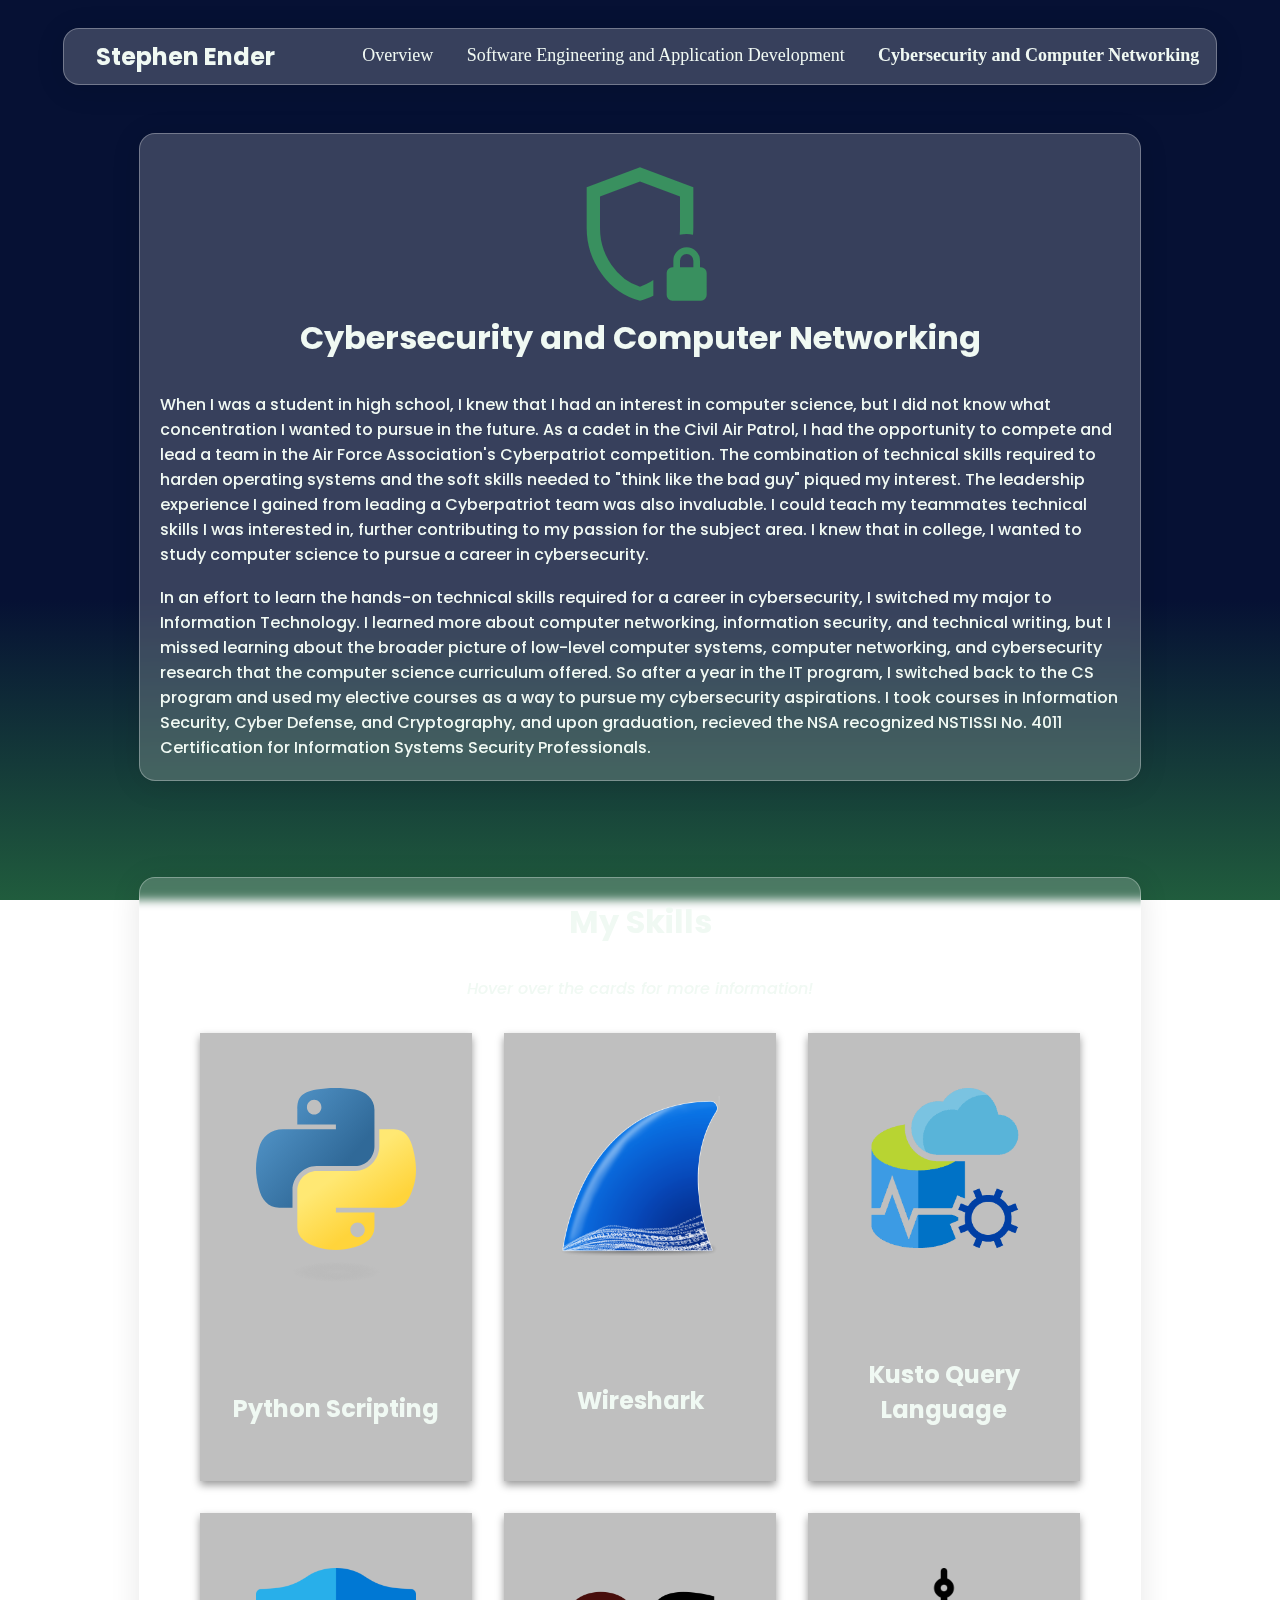
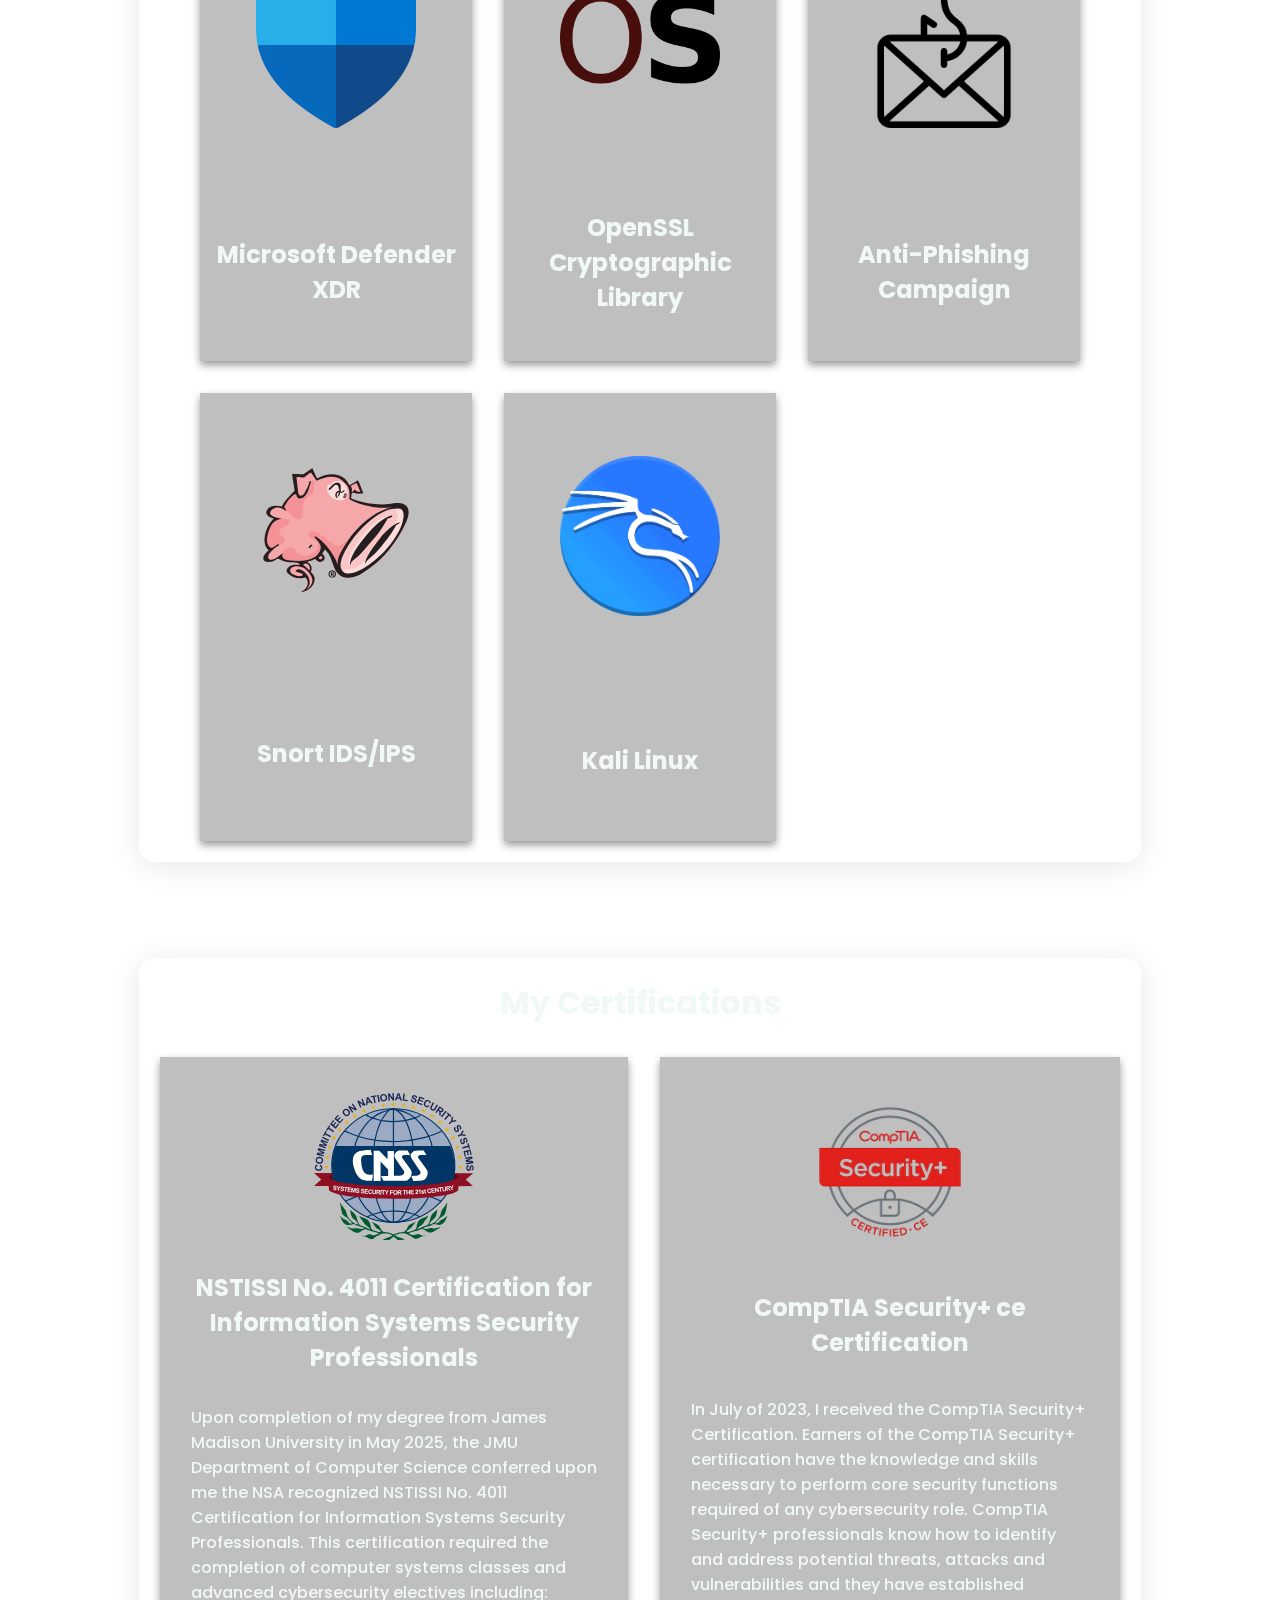
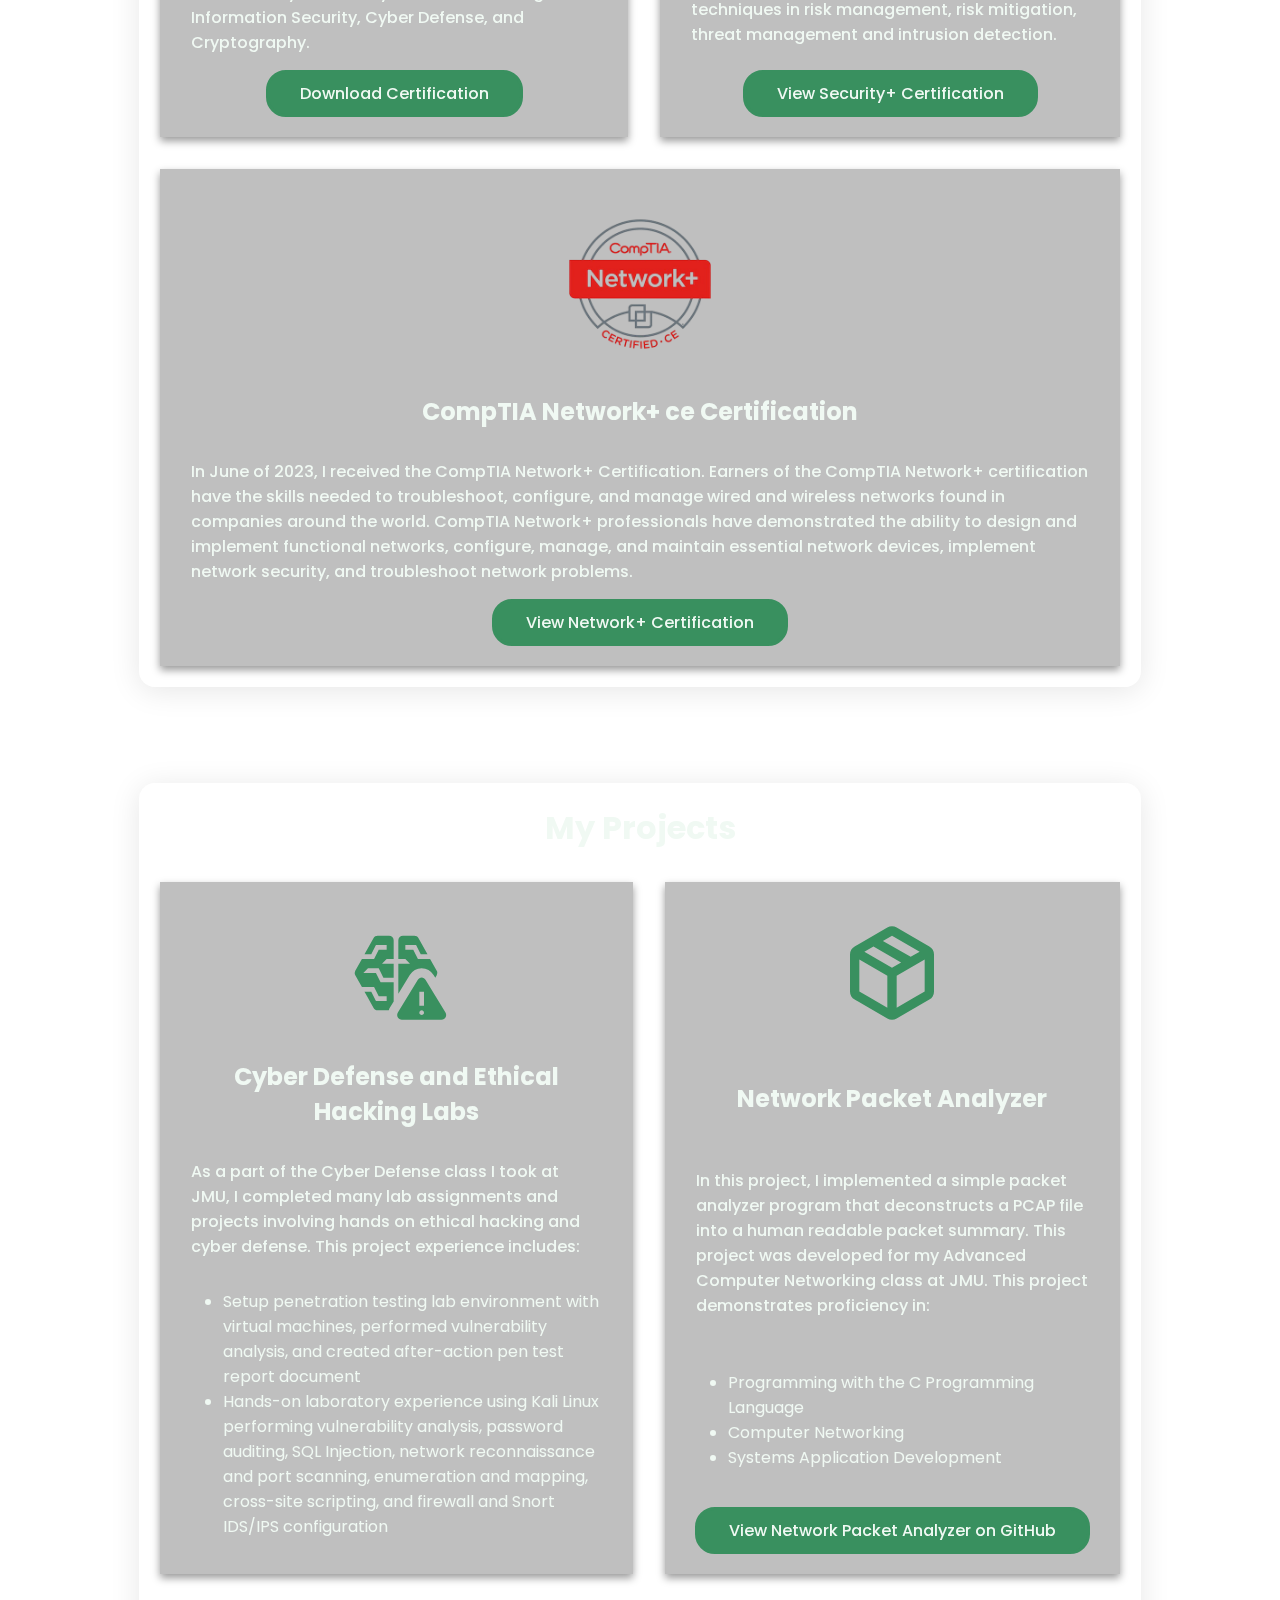
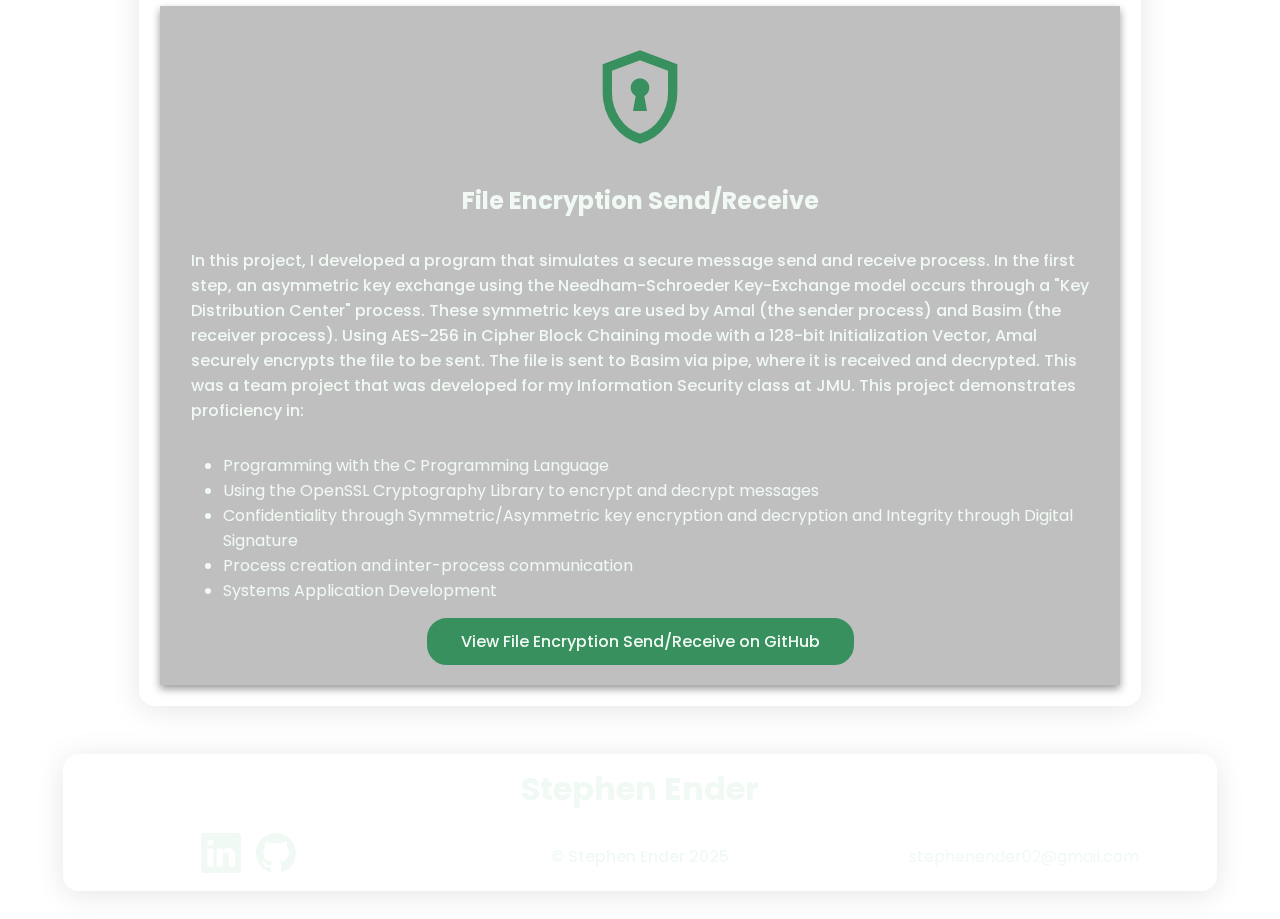
<file: src/cyber.html>
<!DOCTYPE html>
<html lang="en">
<head>
  <meta charset="UTF-8">
  <meta name="viewport" content="width=device-width, initial-scale=1.0">
  <link href="https://cdn.jsdelivr.net/npm/bootstrap@5.3.8/dist/css/bootstrap.min.css" rel="stylesheet" integrity="sha384-sRIl4kxILFvY47J16cr9ZwB07vP4J8+LH7qKQnuqkuIAvNWLzeN8tE5YBujZqJLB" crossorigin="anonymous">
  <link rel="stylesheet" href="styles/style.css">
  <link rel="shortcut icon" type="image/png" href="images/favicon-32x32.png"/>
  <title>Cybersecurity and Computer Networking | Stephen Ender</title>
</head>
<body>
  <script src="scripts/loadHeaderFooter.js"></script>
  <main>
    <article id="sweAbout">
      <img src="images/shield_locked_24dp_39905F_FILL0_wght400_GRAD0_opsz24.svg" alt="">
      <h1 class="articTitle">Cybersecurity and Computer Networking</h1>
      <p>When I was a student in high school, I knew that I had an interest in computer science, but I did not know what concentration I wanted to pursue in the future. As a cadet in the Civil Air Patrol, I had the opportunity to compete and lead a team in the Air Force Association's Cyberpatriot competition. The combination of technical skills required to harden operating systems and the soft skills needed to "think like the bad guy" piqued my interest. The leadership experience I gained from leading a Cyberpatriot team was also invaluable. I could teach my teammates technical skills I was interested in, further contributing to my passion for the subject area. I knew that in college, I wanted to study computer science to pursue a career in cybersecurity.</p>
      <br>
      <p>In an effort to learn the hands-on technical skills required for a career in cybersecurity, I switched my major to Information Technology. I learned more about computer networking, information security, and technical writing, but I missed learning about the broader picture of low-level computer systems, computer networking, and cybersecurity research that the computer science curriculum offered. So after a year in the IT program, I switched back to the CS program and used my elective courses as a way to pursue my cybersecurity aspirations. I took courses in Information Security, Cyber Defense, and Cryptography, and upon graduation, recieved the NSA recognized NSTISSI No. 4011 Certification for Information Systems Security Professionals.</p>
    </article>

    <article id="cyberSkills">
      <h1 class="articTitle">My Skills</h1>
      <p><em>Hover over the cards for more information!</em></p>
      <div id="cyberSkillGridArea">
        <div id="pythonCardCyber" class="skillCard">
          <div class="skillCardInner">
            <div class="skillCardFront">
              <img src="images/skillIcons/pythonLogo.svg" alt="">
              <h2>Python Scripting</h2>
            </div>
            <div class="skillCardBack">
              <h3>Python Scripting</h3>
              <p>I started using the Python programming language as a part of my Computational Analytics minor at JMU. With the NumPy, SciPy, and Pandas libraries, I learned how to write numerical analysis and operations reasearch programs with Python. Additionally, I have used Python extensively while learning algorithms and data structures.</p>
            </div>
          </div>
        </div>
        <div id="wiresharkCardCyber" class="skillCard">
          <div class="skillCardInner">
            <div class="skillCardFront">
              <img src="images/skillIcons/wiresharkLogo.png" alt="">
              <h2>Wireshark</h2>
            </div>
            <div class="skillCardBack">
              <h3>Wireshark</h3>
              <p>I have been using wireshark to sniff and analyze packets since I was in high school, participating in the Air Force Association's CyberPatriot competition. At JMU, I continued to learn how to use wireshark for network forensics and troubleshooting in my computer networking classes.</p>
            </div>
          </div>
        </div>
        <div id="kqlCardCyber" class="skillCard">
          <div class="skillCardInner">
            <div class="skillCardFront">
              <img src="images/skillIcons/kqlLogo.png" alt="">
              <h2>Kusto Query Language</h2>
            </div>
            <div class="skillCardBack">
              <h3>KQL</h3>
              <p>During my summer internships with St. Luke's University Health Network, I gained valuable experience writing complex KQL queries to assist in advanced threat hunting operations. </p>
            </div>
          </div>
        </div>
        <div id="mxdrCardCyber" class="skillCard">
          <div class="skillCardInner">
            <div class="skillCardFront">
              <img src="images/skillIcons/mXdrLogo.png" alt="">
              <h2>Microsoft Defender XDR</h2>
            </div>
            <div class="skillCardBack">
              <h3>Microsoft Defender XDR</h3>
              <p>During my summer internships with St. Luke's University Health Network, I used Microsoft Defender XDR and Azure Sentinel to recieve, triage, and respond to cybersecurity alerts.</p>
            </div>
          </div>
        </div>
        <div id="sslCardCyber" class="skillCard">
          <div class="skillCardInner">
            <div class="skillCardFront">
              <img src="images/skillIcons/openSslLogo.png" alt="">
              <h2>OpenSSL Cryptographic Library</h2>
            </div>
            <div class="skillCardBack">
              <h3>OpenSSL</h3>
              <p>In my information security class at JMU, I developed applications using the OpenSSL Cryptographic Library to provide file confidentiality via encryption and file integrity/non-repudiation via digital signature.</p>
            </div>
          </div>
        </div>
        <div id="phishCardCyber" class="skillCard">
          <div class="skillCardInner">
            <div class="skillCardFront">
              <img src="images/skillIcons/phishingIcon.png" alt="">
              <h2>Anti-Phishing Campaign</h2>
            </div>
            <div class="skillCardBack">
              <h3>Anti-Phishing Campaign</h3>
              <p>During my summer internships with St. Luke's University Health Network, I had the opportunity to "play the bad guy" and create realistic phishing simulation emails for employee cybersecurity awareness training. Using Microsoft Defender XDR, I executed these email campaigns and analyzed the results, compiling them into reports for management.</p>
            </div>
          </div>
        </div>
        <div id="snortCardCyber" class="skillCard">
          <div class="skillCardInner">
            <div class="skillCardFront">
              <img src="images/skillIcons/snortLogo.svg" alt="">
              <h2>Snort IDS/IPS</h2>
            </div>
            <div class="skillCardBack">
              <h3>Snort IDS/IPS</h3>
              <p>While taking a cyber defense class at JMU, I learned how to configure the Snort software as both an intrusion detection system and an intrusion prevention system. These experiences were part of the Virginia Cyber Range program.</p>
            </div>
          </div>
        </div>
        <div id="linuxCardCyber" class="skillCard">
          <div class="skillCardInner">
            <div class="skillCardFront">
              <img src="images/skillIcons/kaliLogo.png" alt="">
              <h2>Kali Linux</h2>
            </div>
            <div class="skillCardBack">
              <h3>Kali Linux</h3>
              <p>While taking a cyber defense class at JMU, I learned how to use the tools available in the Kali Linux distribution for penetration testing. I have experience using Kali Linux for port scanning, vulnerability analysis, password cracking, and network reconnaissance.</p>
            </div>
          </div>
        </div>
      </div>
    </article>

    <article id="cyberCerts">
      <h1 class="articTitle">My Certifications</h1>
      <div id="certsGrid">
        <div id="jmuCertCard" class="expCard certCard">
          <img src="images/CnssLogo.svg" alt="CNSS Logo">
          <h2>NSTISSI No. 4011 Certification for Information Systems Security Professionals</h2>
          <p>Upon completion of my degree from James Madison University in May 2025, the JMU Department of Computer Science conferred upon me the NSA recognized NSTISSI No. 4011 Certification for Information Systems Security Professionals. This certification required the completion of computer systems classes and advanced cybersecurity electives including: Information Security, Cyber Defense, and Cryptography.</p>
          <div class="downloadButtonDiv">
            <a href="files/EnderNSACert.pdf" class="downloadButton" download>Download Certification</a>
          </div>
        </div>
        <div id="secPlusCard" class="expCard certCard">
          <img src="images/comptia-security-ce-certification-removebg-preview.png" alt="CompTIA Security+ Logo">
          <h2>CompTIA Security+ ce Certification</h2>
          <p>In July of 2023, I received the CompTIA Security+ Certification. Earners of the CompTIA Security+ certification have the knowledge and skills necessary to perform core security functions required of any cybersecurity role. CompTIA Security+ professionals know how to identify and address potential threats, attacks and vulnerabilities and they have established techniques in risk management, risk mitigation, threat management and intrusion detection.</p>
          <div class="downloadButtonDiv">
            <a href="https://www.credly.com/badges/b950e9c2-00de-405e-9c3d-8aa53b9f4914/public_url" target="_blank" class="downloadButton">View Security+ Certification</a>
          </div>
        </div>
        <div id="networkPlusCard" class="expCard certCard">
          <img src="images/comptia-network-ce-certification.1-removebg-preview.png" alt="CompTIA Network+">
          <h2>CompTIA Network+ ce Certification</h2>
          <p>In June of 2023, I received the CompTIA Network+ Certification. Earners of the CompTIA Network+ certification have the skills needed to troubleshoot, configure, and manage wired and wireless networks found in companies around the world. CompTIA Network+ professionals have demonstrated the ability to design and implement functional networks, configure, manage, and maintain essential network devices, implement network security, and troubleshoot network problems.</p>
          <div class="downloadButtonDiv">
            <a href="https://www.credly.com/badges/49f180f5-c634-4505-aa08-c05e8556f7b4/public_url" target="_blank" class="downloadButton">View Network+ Certification</a>
          </div>
        </div>
      </div>
    </article>

    <article id="cyberProjects">
      <h1 class="articTitle">My Projects</h1>
      <div id="cyberProjectsGrid">
        <div id="ethicalHackingProject" class="expCard certCard">
          <img src="images/threat_intelligence_24dp_39905F_FILL0_wght400_GRAD0_opsz24.svg" alt="Threat intelligence icon">
          <h2>Cyber Defense and Ethical Hacking Labs</h2>
          <p>As a part of the Cyber Defense class I took at JMU, I completed many lab assignments and projects involving hands on ethical hacking and cyber defense. This project experience includes:</p>
          <ul>
            <li>Setup penetration testing lab environment with virtual machines, performed vulnerability analysis, and created after-action pen test report document</li>
            <li>Hands-on laboratory experience using Kali Linux performing vulnerability analysis, password auditing, SQL Injection, network reconnaissance and port scanning, enumeration and mapping, cross-site scripting, and firewall and Snort IDS/IPS configuration</li>
          </ul>
        </div>
        <div id="packetAnalyzerProject" class="expCard certCard">
          <img src="images/package_2_24dp_39905F_FILL0_wght400_GRAD0_opsz24.svg" alt="Package icon">
          <h2>Network Packet Analyzer</h2>
          <p>In this project, I implemented a simple packet analyzer program that deconstructs a PCAP file into a human readable packet summary. This project was developed for my Advanced Computer Networking class at JMU. This project demonstrates proficiency in:</p>
          <ul>
            <li>Programming with the C Programming Language</li>
            <li>Computer Networking</li>
            <li>Systems Application Development</li>
          </ul>
          <div class="downloadButtonDiv">
            <a href="https://github.com/stephenender02/Simple-Packet-Analyzer" target="_blank" class="downloadButton">View Network Packet Analyzer on GitHub</a>
          </div>
        </div>
        <div id="fileEncryptProject" class="expCard certCard">
          <img src="images/encrypted_24dp_39905F_FILL0_wght400_GRAD0_opsz24.svg" alt="Sheild with lock icon">
          <h2>File Encryption Send/Receive</h2>
          <p>In this project, I developed a program that simulates a secure message send and receive process. In the first step, an asymmetric key exchange using the Needham-Schroeder Key-Exchange model occurs through a "Key Distribution Center" process. These symmetric keys are used by Amal (the sender process) and Basim (the receiver process). Using AES-256 in Cipher Block Chaining mode with a 128-bit Initialization Vector, Amal securely encrypts the file to be sent. The file is sent to Basim via pipe, where it is received and decrypted. This was a team project that was developed for my Information Security class at JMU. This project demonstrates proficiency in:</p>
          <ul>
            <li>Programming with the C Programming Language</li>
            <li>Using the OpenSSL Cryptography Library to encrypt and decrypt messages</li>
            <li>Confidentiality through Symmetric/Asymmetric key encryption and decryption and Integrity through Digital Signature</li>
            <li>Process creation and inter-process communication</li>
            <li>Systems Application Development</li>
          </ul>
          <div class="downloadButtonDiv">
            <a href="https://github.com/stephenender02/FileEncryptionSendReceive" target="_blank" class="downloadButton">View File Encryption Send/Receive on GitHub</a>
          </div>
        </div>
      </div>
    </article>
  </main>
  
</body>
</html>
</file>
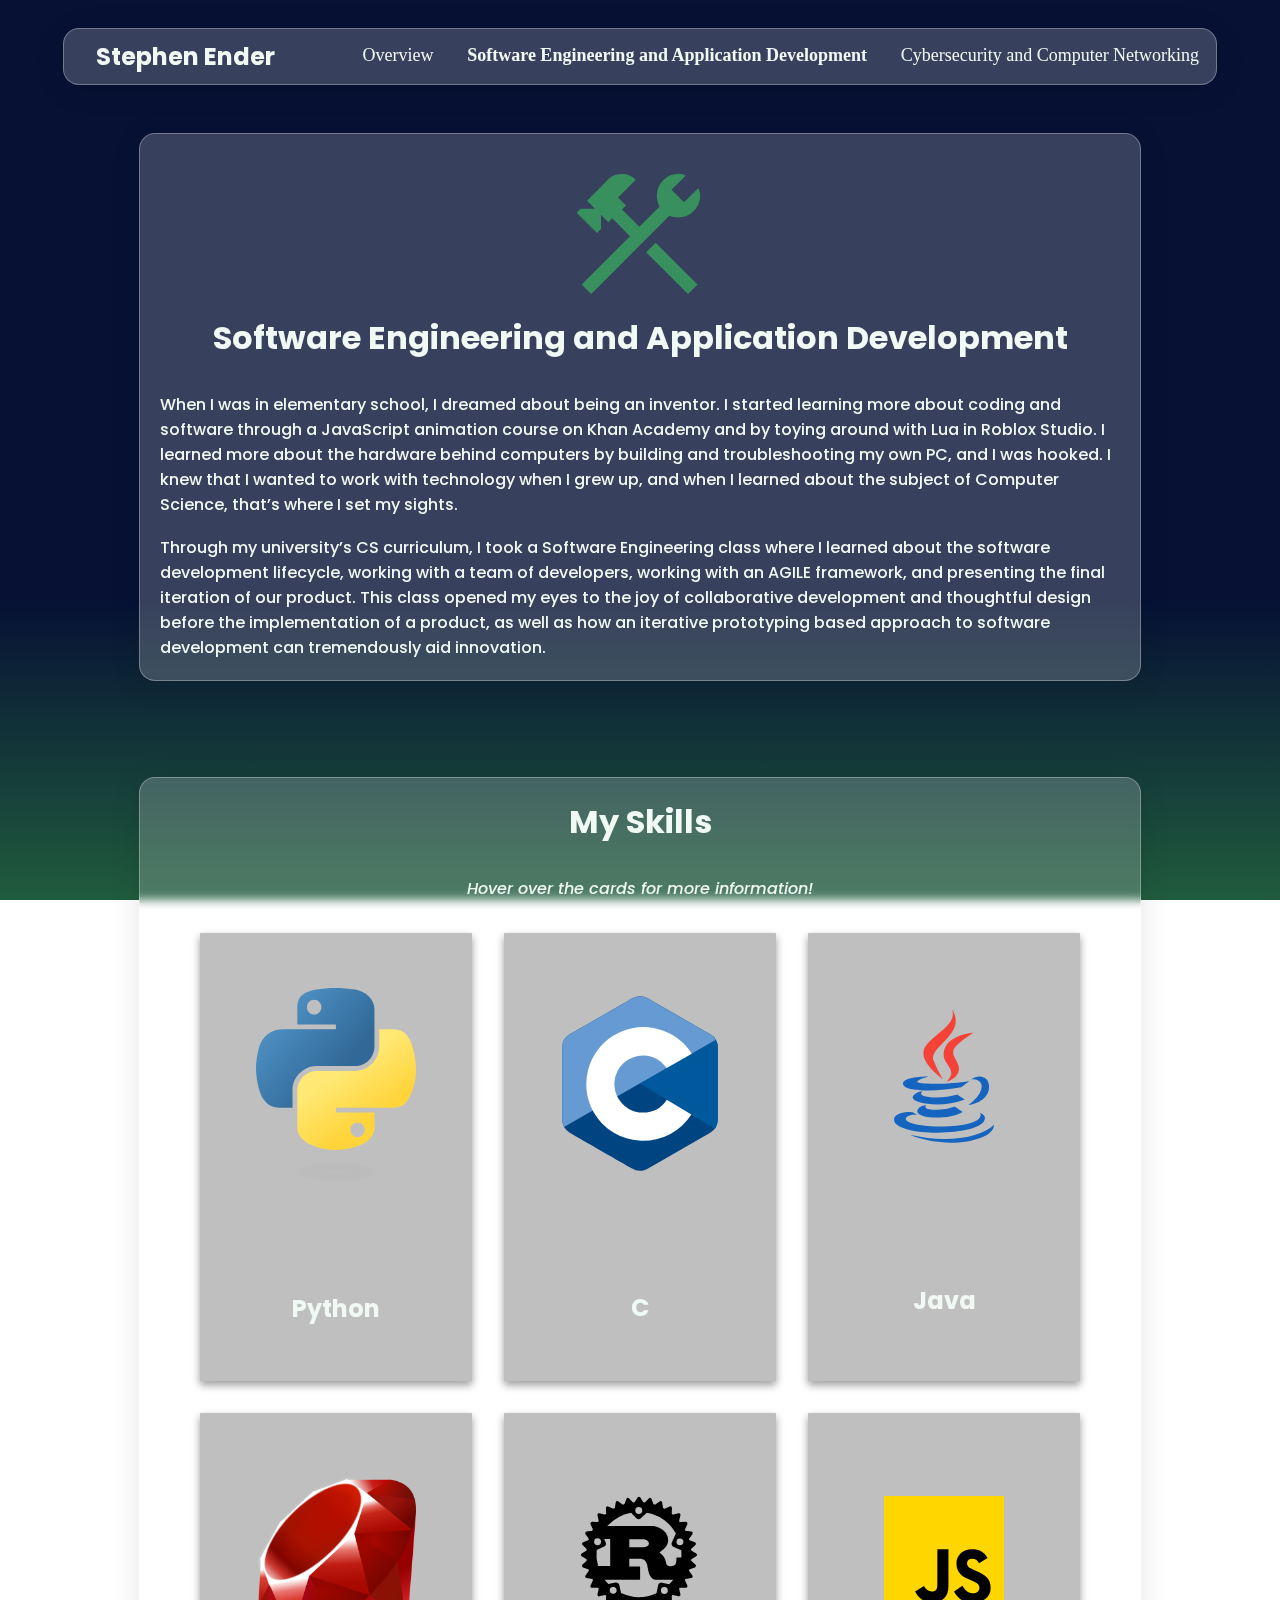
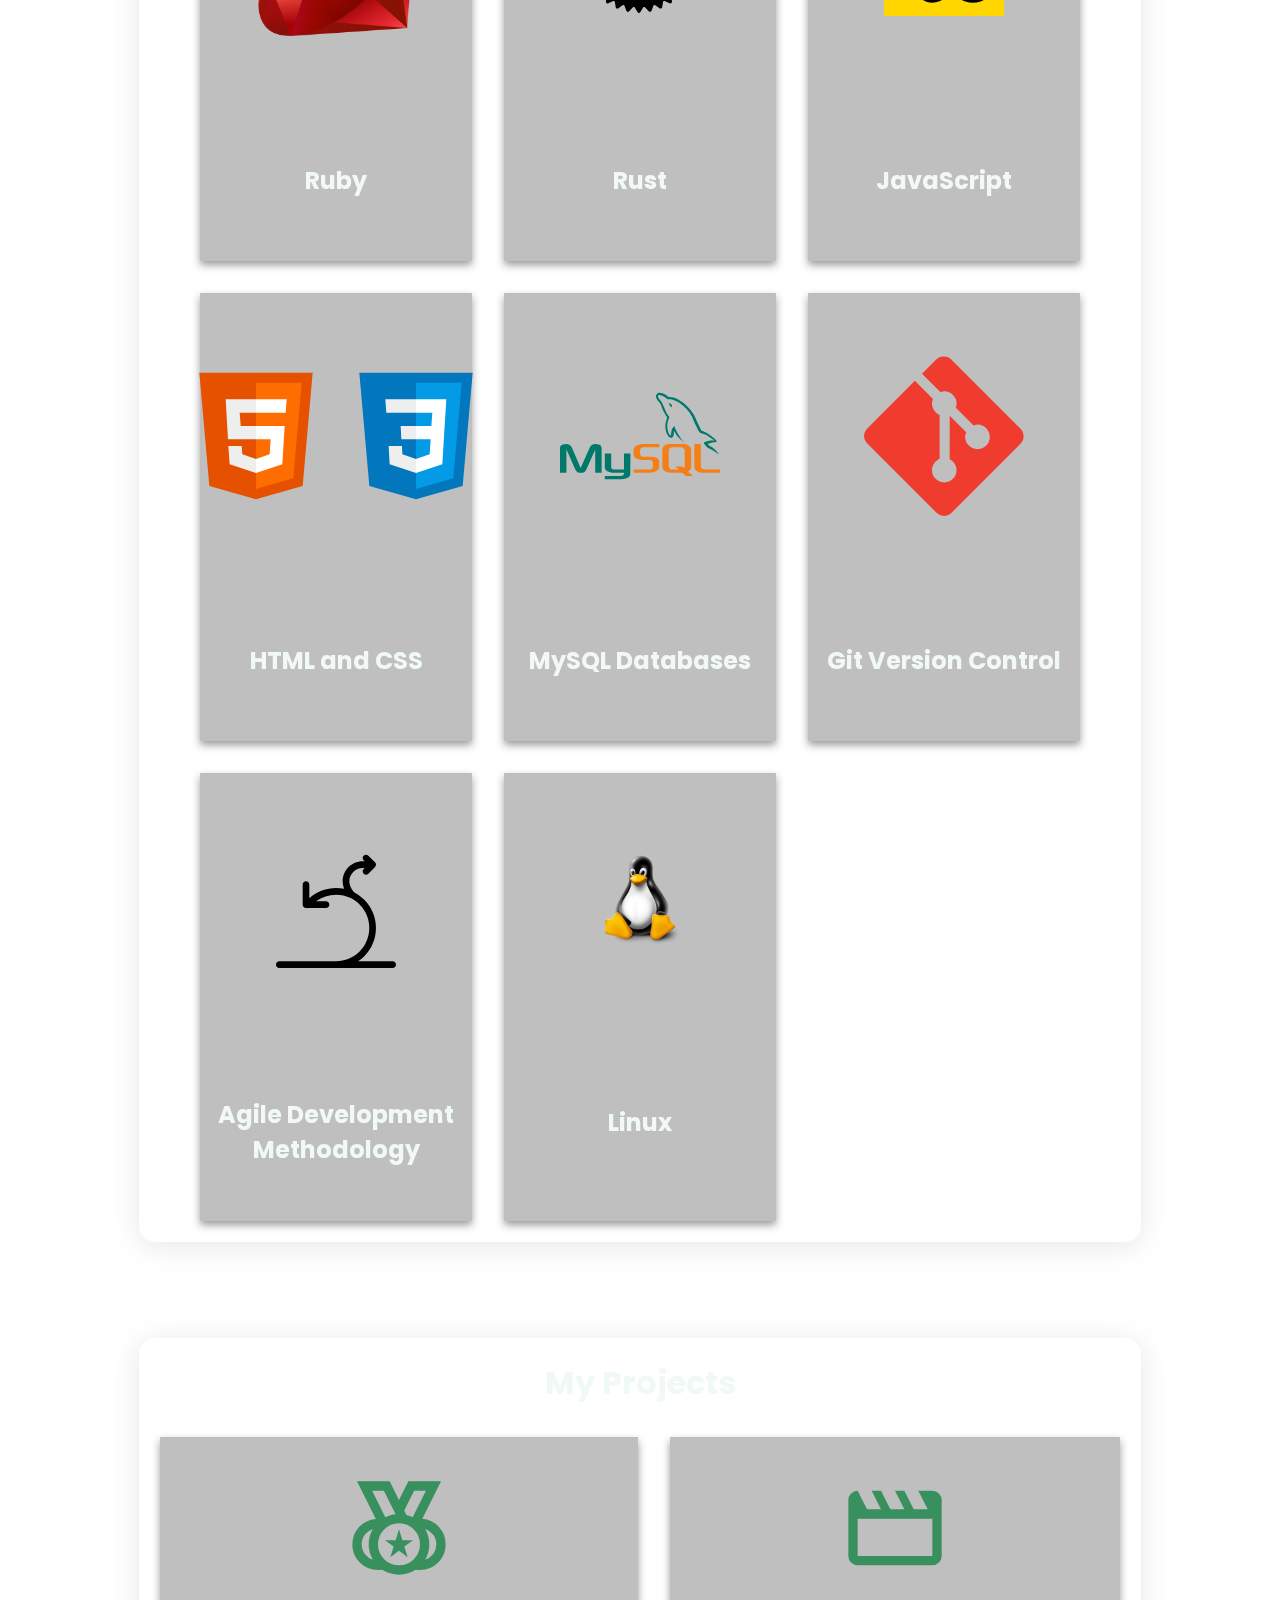
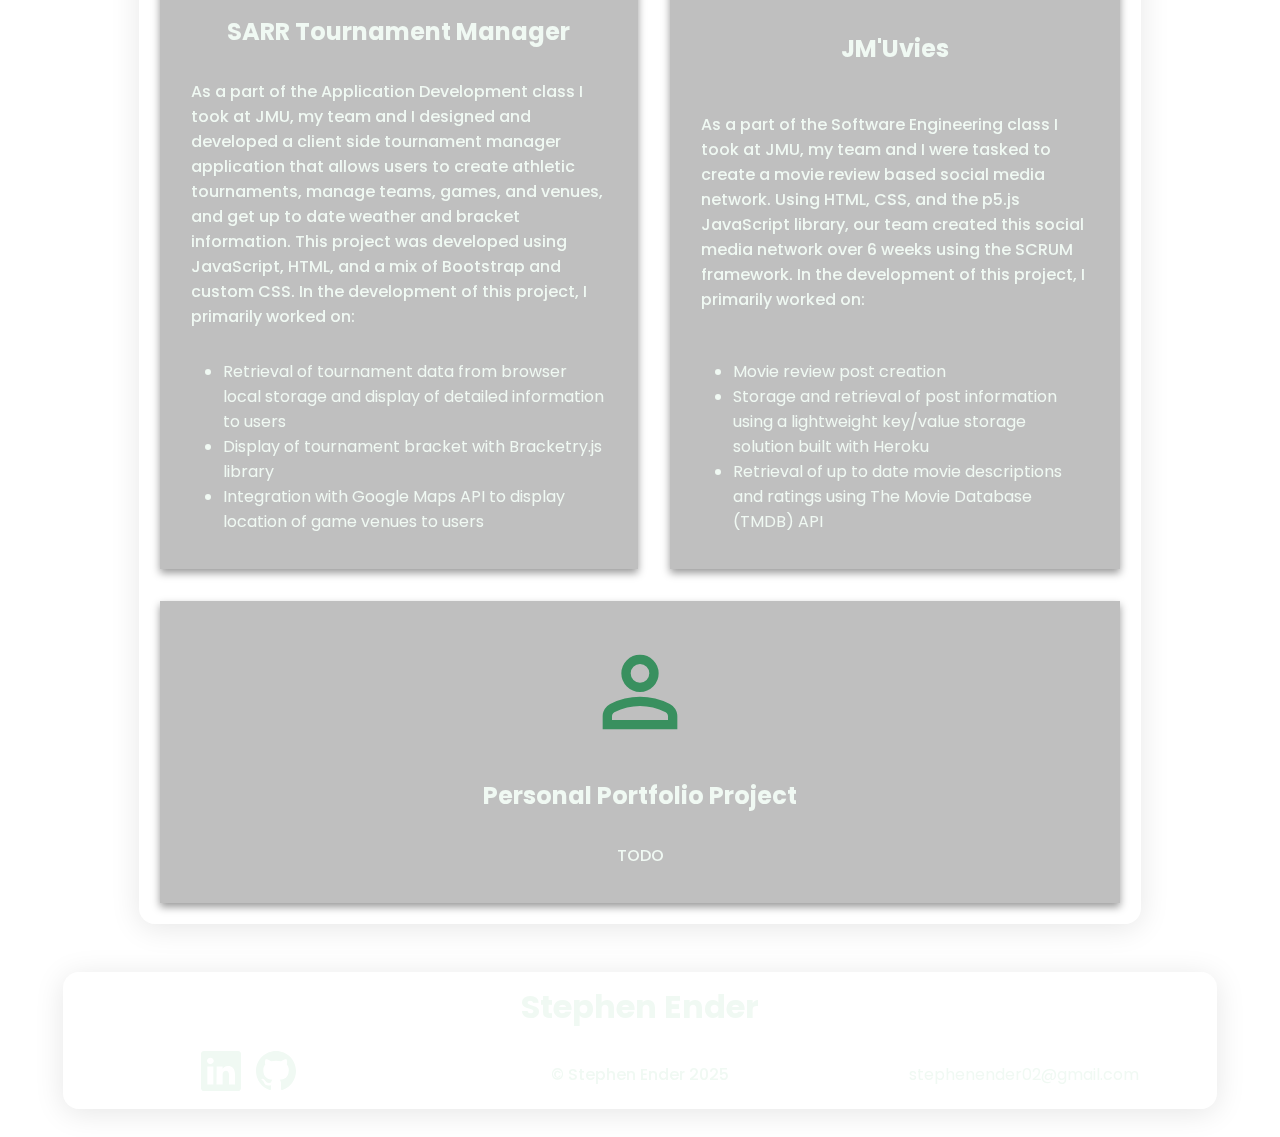
<file: src/software.html>
<!DOCTYPE html>
<html lang="en">
<head>
  <meta charset="UTF-8">
  <meta name="viewport" content="width=device-width, initial-scale=1.0">
  <link href="https://cdn.jsdelivr.net/npm/bootstrap@5.3.8/dist/css/bootstrap.min.css" rel="stylesheet" integrity="sha384-sRIl4kxILFvY47J16cr9ZwB07vP4J8+LH7qKQnuqkuIAvNWLzeN8tE5YBujZqJLB" crossorigin="anonymous">
  <link rel="stylesheet" href="styles/style.css">
  <link rel="shortcut icon" type="image/png" href="images/favicon-32x32.png"/>
  <title>Software Engineering and Application Development | Stephen Ender</title>
</head>
<body>
  <script src="scripts/loadHeaderFooter.js"></script>
  <main>
    <article id="sweAbout">
      <img src="images/construction_100dp_39905F_FILL0_wght400_GRAD0_opsz48.svg" alt="Icon of hammer and wrench">
      <h1 class="articTitle">Software Engineering and Application Development</h1>
      <p>When I was in elementary school, I dreamed about being an inventor. I started learning more about coding and software through a JavaScript animation course on Khan Academy and by toying around with Lua in Roblox Studio. I learned more about the hardware behind computers by building and troubleshooting my own PC, and I was hooked. I knew that I wanted to work with technology when I grew up, and when I learned about the subject of Computer Science, that’s where I set my sights.</p>
      <br>
      <p>Through my university’s CS curriculum, I took a Software Engineering class where I learned about the software development lifecycle, working with a team of developers, working with an AGILE framework, and presenting the final iteration of our product. This class opened my eyes to the joy of collaborative development and thoughtful design before the implementation of a product, as well as how an iterative prototyping based approach to software development can tremendously aid innovation.</p>
    </article>

    <article id="sweSkills">
      <h1 class="articTitle">My Skills</h1>
      <p><em>Hover over the cards for more information!</em></p>
      <div id="sweSkillGridArea">
        <div id="pythonCardSwe" class="skillCard">
          <div class="skillCardInner">
            <div class="skillCardFront">
              <img src="images/skillIcons/pythonLogo.svg" alt="Python logo">
              <h2>Python</h2>
            </div>
            <div class="skillCardBack">
              <h3>Python</h3>
              <p>I started using the Python programming language as a part of my Computational Analytics minor at JMU. With the NumPy, SciPy, and Pandas libraries, I learned how to write numerical analysis and operations reasearch programs with Python. Additionally, I have used Python extensively while learning algorithms and data structures.</p>
            </div>
          </div>
        </div>
        <div id="cCardSwe" class="skillCard">
          <div class="skillCardInner">
            <div class="skillCardFront">
              <img src="images/skillIcons/cLogo.svg" alt="C (programming language) logo">
              <h2>C</h2>
            </div>
            <div class="skillCardBack">
              <h3>C</h3>
              <p>I started working with the C programming language in my computer systems classes at JMU. Learning about fundamental systems concepts such as binary data manipulation, memory management, the Von Neumann architecture, inter-process communication, networking, and more through the lense of the C programming language helped me to grow immensely as a Computer Scientist.</p>
            </div>
          </div>
        </div>
        <div id="javaCardSwe" class="skillCard">
          <div class="skillCardInner">
            <div class="skillCardFront">
              <img src="images/skillIcons/javaLogo.svg" alt="Java logo">
              <h2>Java</h2>
            </div>
            <div class="skillCardBack">
              <h3>Java</h3>
              <p>Java was the first Object Oriented programming language I ever learned, and it was the language that set the foundation for my Computer Science journey. Using Java in my introductory programming and data structures and algorithms classes, many of my first programming projects were written in Java.</p>
            </div>
          </div>
        </div>
        <div id="rubyCardSwe" class="skillCard">
          <div class="skillCardInner">
            <div class="skillCardFront">
              <img src="images/skillIcons/rubyLogo.png" alt="Ruby logo">
              <h2>Ruby</h2>
            </div>
            <div class="skillCardBack">
              <h3>Ruby</h3>
              <p>I learned Ruby as a part of a programming languages class at JMU, and it was the language from which I learned about how compilers work. By creating my own "spreadsheet" programming language using Ruby, I learned how to build a lexer to tokenize character strings and a parser to build the Abstract Syntax Tree that gives those tokens meaning in a programming language.</p>
            </div>
          </div>
        </div>
        <div id="rustCardSwe" class="skillCard">
          <div class="skillCardInner">
            <div class="skillCardFront">
              <img src="images/skillIcons/rustLogo.svg" alt="Rust logo">
              <h2>Rust</h2>
            </div>
            <div class="skillCardBack">
              <h3>Rust</h3>
              <p>Rust is the newest programming language I've picked up. I was interested in learning more about how embedded systems work, and so I started learning how to use Rust to program an Arduino. Eventually, I would like to write programs in Rust for Raspberry Pi.</p>
            </div>
          </div>
        </div>
        <div id="jsCardSwe" class="skillCard">
          <div class="skillCardInner">
            <div class="skillCardFront">
              <img src="images/skillIcons/jsLogo.svg" alt="JavaScript logo">
              <h2>JavaScript</h2>
            </div>
            <div class="skillCardBack">
              <h3>JavaScript</h3>
              <p>Although JavaScript was technically the first programming language I ever toyed around with, I didn't really start working with JS until I took a software engineering class at JMU. With JavaScript, I learned how to manipulate the DOM and write asynchronous API calls to create dynamic and interesting applications.</p>
            </div>
          </div>
        </div>
        <div id="htmlCssCardSwe" class="skillCard">
          <div class="skillCardInner">
            <div class="skillCardFront">
              <div id="cssHtmlLogos">
                <img src="images/skillIcons/htmlLogo.svg" alt="HTML logo">
                <img src="images/skillIcons/cssLogo.svg" alt="CSS logo">
              </div>
              <h2>HTML and CSS</h2>
            </div>
            <div class="skillCardBack">
              <h3>HTML and CSS</h3>
              <p>Designing and implementing visually interesting and intuitive user interfaces is something I really enjoy doing. I formally learned HTML and CSS in an application development class at JMU, but I started using them well before to create static websites.</p>
            </div>
          </div>
        </div>
        <div id="sqlCardSwe" class="skillCard">
          <div class="skillCardInner">
            <div class="skillCardFront">
              <img src="images/skillIcons/mySqlLogo.svg" alt="MySQL logo">
              <h2>MySQL Databases</h2>
            </div>
            <div class="skillCardBack">
              <h3>MySQL Databases</h3>
              <p>I started learning about database management, design, and query languages in a database administration class at JMU. Using MySQL and MySQL Workbench, I helped my team to design and manage a database to store application data for a non-profit emergency food agency called Angels Answer.</p>
            </div>
          </div>
        </div>
        <div id="gitCardSwe" class="skillCard">
          <div class="skillCardInner">
            <div class="skillCardFront">
              <img src="images/skillIcons/gitLogo.svg" alt="Git logo">
              <h2>Git Version Control</h2>
            </div>
            <div class="skillCardBack">
              <h3>Git Version Control</h3>
              <p>For every personal project that I work on, I use Git for my version control. Tracking changes and managing branches is essential for collaborative programming, and I learned how to effectively use Git in my software engineering class at JMU.</p>
            </div>
          </div>
        </div>
        <div id="agileCardSwe" class="skillCard">
          <div class="skillCardInner">
            <div class="skillCardFront">
              <img src="images/skillIcons/agileIcon.svg" alt="Agile Development icon">
              <h2>Agile Development Methodology</h2>
            </div>
            <div class="skillCardBack">
              <h3>Agile Development Methodology</h3>
              <p>I learned how to collaborate and structure software project development in my software engineering class at JMU. The benefits of using an iterative approach for development are many, and I am personally a supporter of this methodology.</p>
            </div>
          </div>
        </div>
        <div id="linuxCardSwe" class="skillCard">
          <div class="skillCardInner">
            <div class="skillCardFront">
              <img src="images/skillIcons/linuxLogo.png" alt="Linux penguin">
              <h2>Linux</h2>
            </div>
            <div class="skillCardBack">
              <h3>Linux</h3>
              <p>I used various Liux distributions throughought my time at JMU and learned to get comfortable with the terminal. With the C programming language, I've learned how to write systems applications for Linux operating systems.</p>
            </div>
          </div>
        </div>
      </div>
    </article>

    <article id="sweProjects">
      <h1 class="articTitle">My Projects</h1>
      <div id="sweProjectsGrid">
        <div id="sarrProject" class="expCard certCard">
          <img src="images/social_leaderboard_24dp_39905F_FILL0_wght400_GRAD0_opsz24.svg" alt="Sports medals icon">
          <h2>SARR Tournament Manager</h2>
          <p>As a part of the Application Development class I took at JMU, my team and I designed and developed a client side tournament manager application that allows users to create athletic tournaments, manage teams, games, and venues, and get up to date weather and bracket information. This project was developed using JavaScript, HTML, and a mix of Bootstrap and custom CSS. In the development of this project, I primarily worked on:</p>
          <ul>
            <li>Retrieval of tournament data from browser local storage and display of detailed information to users</li>
            <li>Display of tournament bracket with Bracketry.js library</li>
            <li>Integration with Google Maps API to display location of game venues to users</li>
          </ul>
        </div>
        <div id="jmuviesProject" class="expCard certCard">
          <img src="images/movie_24dp_39905F_FILL0_wght400_GRAD0_opsz24.svg" alt="Movie icon">
          <h2>JM'Uvies</h2>
          <p>As a part of the Software Engineering class I took at JMU, my team and I were tasked to create a movie review based social media network. Using HTML, CSS, and the p5.js JavaScript library, our team created this social media network over 6 weeks using the SCRUM framework. In the development of this project, I primarily worked on:</p>
          <ul>
            <li>Movie review post creation</li>
            <li>Storage and retrieval of post information using a lightweight key/value storage solution built with Heroku</li>
            <li>Retrieval of up to date movie descriptions and ratings using The Movie Database (TMDB) API</li>
          </ul>
        </div>
        <div id="personalPortfolioProject" class="expCard certCard">
          <img src="images/person_24dp_39905F_FILL0_wght400_GRAD0_opsz24.svg" alt="Person icon">
          <h2>Personal Portfolio Project</h2>
          <!-- TODO -->
          <p>TODO</p>
        </div>
      </div>
    </article>

  </main>
</body>
</html>
</file>
<file: src/styles/style.css>
@import url('https://fonts.googleapis.com/css2?family=Poppins:wght@100;200;300;700;800;900&display=swap');
* {
  /* Colors */
  --text-black: #0c2218;
  --text-light: #f0f9f3;
  --primary: #39905f;
  --primary-light: #8bcaa3;
  --primary-lightest: #dbf0e0;
  --primary-dark: #205c3d;
  --primary-darker: #173d2a;

  /* Font & Typography */
  --body-font: 'Poppins', sans-serif;
  --page-title-font-size: 3rem;
  --h1-font-size: 2rem;
  --h2-font-size: 1.5rem;
  --h3-font-size: 1.25rem;
  --normal-font-size: 1rem;
  --small-font-size: .85rem;
  --smaller-font-size: .75rem;

  /* Font Weight */
  --font-light: 200;
  --font-nav: 300;
  --font-medium: 500;
  --font-semi-bold: 600;
  --font-bold: 700;
}

h1, h2, h3, p {
  color: var(--text-light);
  font-family: var(--body-font);
  margin: 0;
}

ul {
  margin: 0;
  padding: 0;
  list-style: none;
}

h1 {
  font-weight: var(--font-bold);
}

p {
  font-weight: var(--font-medium);
  color: var(--text-light);
  font-size: var(--normal-font-size);
}

a {
  font-size: var(--normal-font-size);
}

br {
  margin: 1em 0px;
}

body {
  min-height: 100vh;
  background-image: linear-gradient(#061134, #061134, #061134, var(--primary-dark));
  background-repeat: no-repeat;
  background-attachment: fixed;
  display: flex;
  flex-direction: column;
  align-items: center;
}

/* Header and Navigation */
header {
  display: flex;
  align-items: center;
  width: 90vw;
  margin-top: 20px;
  padding: 10px 0px;

  /* Frosted glass */
  background: rgba(255, 255, 255, 0.2);
  border-radius: 16px;
  box-shadow: 0 4px 30px rgba(0, 0, 0, 0.1);
  backdrop-filter: blur(5px);
  -webkit-backdrop-filter: blur(5px);
  border: 1px solid rgba(255, 255, 255, 0.3);
}

.logo {
  flex-basis: 20%;
  padding: 0px 2em;
  color: var(--text-light);
}

.logo p {
  font-size: var(--h2-font-size);
  font-weight: var(--font-bold);
}

nav {
  flex-basis: 80%;
}

.navList {
  display: flex;
  justify-content: space-around;
  list-style-type: none;
}

.navItem a{
  text-decoration: none;
  color:var(--text-light);
  font-size: 1.125rem;
  font-weight: var(--font-nav);

  /* "Animated" Underline */
  display: inline-block;
  padding-bottom:2px;
  background-image: linear-gradient(var(--primary) 0 0);
  background-position: 0 100%; /*OR bottom left*/
  background-size: 0% 2px;
  background-repeat: no-repeat;
  transition:
    background-size 0.3s,
    background-position 0s 0.3s;
}

.navItem a:hover {
  background-position: 100% 100%; /*OR bottom right*/
  background-size: 100% 2px;
}

#mobileNavButton {
  background: none;
  border: none;
  padding: 0px;
  color: var(--text-light);
  display: none;
}

#mobileNavButton svg {
  width: 35px;
}

.mobileNavList {
  display: none;
}

@media screen and (max-width: 1210px) {
  nav {
    display: flex;
    justify-content: flex-end;
  }

  .navList {
    display: none;
  }

  #mobileNavButton {
    display: block;
    margin-right: 2em;
  }

  #mobileNavDiv {
    width: 90vw;
    text-align: right;
  }

  .mobileNavList {
    margin: 1em 2em;
  }

  .mobileNavItem {
    margin: 5px 0px;
  }

  .mobileNavItem a {
    color: var(--text-light);
    text-decoration: none;
    font-weight: var(--font-nav);


    /* "Animated" Underline */
    display: inline-block;
    padding-bottom:2px;
    background-image: linear-gradient(var(--primary) 0 0);
    background-position: 0 100%; /*OR bottom left*/
    background-size: 0% 2px;
    background-repeat: no-repeat;
    transition:
      background-size 0.3s,
      background-position 0s 0.3s;
  }

  .mobileNavItem a:hover {
    background-position: 100% 100%; /*OR bottom right*/
    background-size: 100% 2px;
  }
}

/* Footer */
footer {
  display: grid;
  row-gap: 20px;
  grid-template: 
    "fName fName fName"
    "fSocials fCopy fEmail";
  grid-template-columns: repeat(3, 1fr);
  bottom: 0;
  width: 90vw;
  margin-bottom: 20px;
  padding: 10px 0px;

  /* Frosted glass */
  background: rgba(255, 255, 255, 0.2);
  border-radius: 16px;
  box-shadow: 0 4px 30px rgba(0, 0, 0, 0.1);
  backdrop-filter: blur(5px);
  -webkit-backdrop-filter: blur(5px);
  border: 1px solid rgba(255, 255, 255, 0.3);
}

@media screen and (max-width: 600px) {
  footer {
    grid-template: 
      "fName fName"
      "fSocials fSocials"
      "fCopy fEmail";
    grid-template-columns: auto;
  }
}

@media screen and (max-width: 450px) {
  footer {
    grid-template: 
      "fName"
      "fSocials"
      "fEmail"
      "fCopy";
    grid-template-columns: auto;
  }
}

#fNameBox {grid-area: fName;}

#fSocialsBox {grid-area: fSocials;}

#fCopyBox {grid-area: fCopy;}

#fEmailBox {grid-area: fEmail;}

.footerBox {
  display: flex;
  justify-content: center;
  align-items: center;
}

.nameBox {
  grid-column: 1 / span 3;
}

.nameBox p {
  font-size: var(--h1-font-size);
  font-weight: var(--font-bold);
}

.footerBox a {
  color: var(--text-light);
  font-family: var(--body-font);
  text-decoration: none;
}

.footerBox a:hover {
  text-decoration: underline;
}

.socialsBox a {
  margin-right: 15px;
  transition: 0.3s;
}

.socialsBox a:hover {
  color: var(--primary-light);
}

svg {
  width: 40px;
}

/* Main Section Styling */
main {
  display: flex;
  flex-direction: column;
  align-items: center;
}

article {
  width: 75vw;
  margin: 3em 2em;
  padding: 20px;
  /* Frosted glass */
  background: rgba(255, 255, 255, 0.2);
  border-radius: 16px;
  box-shadow: 0 4px 30px rgba(0, 0, 0, 0.1);
  backdrop-filter: blur(5px);
  -webkit-backdrop-filter: blur(5px);
  border: 1px solid rgba(255, 255, 255, 0.3);
}

/* Profile */
#profile {
  display: grid;
  grid-template:
    "profPic name name"
    "profPic social resume";
  row-gap: 30px;
}

#profileImage {
  grid-area: profPic;
  display: flex;
  align-items: center;
  justify-content: center;
}

#profileImagePic {
  width: 200px;
  height: 200px;
  border-radius: 50%;
  overflow: hidden;
}

#profileImage img {
  width: 100%; 
  height: 100%; 
  object-fit: cover; 
}

#profileInfoBox {
  grid-area: name;
  display: flex;
  flex-direction: column;
  align-items: center;
}

#profileName {
  font-size: var(--page-title-font-size);
  font-weight: var(--font-bold);
  text-align: center;
}

#profileJob {
  font-size: var(--h2-font-size);
  font-weight: var(--font-light);
  text-align: center;
}

#profSocial {
  grid-area: social;
  display: flex;
  justify-content: center;
  align-items: center;
}

#profSocial a {
  margin: 0px 15px;
  color: var(--text-light);
  transition: 0.3s;
}

#profSocial a:hover {
  color: var(--primary);
}

#profResume {
  grid-area: resume;
  display: flex;
  justify-content: center;
  align-items: center;
}

.downloadButtonDiv {
  text-align: center;
  padding: 0.5em 1em;
  border: solid;
  border-color: var(--primary);
  border-radius: 20px;
  background-color: var(--primary);
  text-decoration: none;
  color: var(--text-light);
  font-family: var(--body-font);
  font-weight: var(--font-medium);
  font-size: var(--normal-font-size);
  transition: 0.3s;
}

.downloadButton {
  text-decoration: none;
  color: var(--text-light);
}

.downloadButtonDiv:hover {
  border-color: var(--primary-dark);
  background-color: var(--primary-dark);
}

@media screen and (max-width: 1000px) {
  #profile {
    grid-template:
      "profPic profPic"
      "name name"
      "social resume";
    row-gap: 15px;
  }
  #profileInfoBox {
    margin-bottom: 30px;
  }
}

@media screen and (max-width: 412px) {
  #profile {
    grid-template:
      "profPic"
      "name"
      "social"
      "resume";
    row-gap: 15px;
  }
}

#aboutMe {
  display: flex;
  flex-direction: column;
  align-items: center;
}

.articTitle {
  margin-bottom: 30px;
  text-align: center;
}

/* Education */
#education {
  display: flex;
  flex-direction: column;
  align-items: center;
}

#education h2:first-of-type {
  margin-bottom: 15px;
}

#education h2 {
  text-align: center;
}

#educationGrid {
  display: grid;
  grid-template: 
    "eduPic eduDetails eduDetails"
    "communityInvolvement communityInvolvement communityInvolvement";
  row-gap: 15px;
  grid-template-columns: 1fr 2fr;
}

@media screen and (max-width: 944px) {
  #educationGrid {
    grid-template: 
      "eduPic"
      "eduDetails"
      "communityInvolvement";
    row-gap: 15px;
    grid-template-columns: auto;
  }
  #eduPicArea {
    display: flex;
    justify-content: center;
  }
}

#eduPicArea {
  grid-area: eduPic;
}

#eduPicArea img {
  width: 25em;
}

@media screen and (max-width: 570px) {
  #eduPicArea img {
    width: 12em;
  }
}

#eduDetailsArea {
  grid-area: eduDetails;
  margin-left: 15px;
  display: flex;
  align-items: center;
}

#communityInvolvementArea {
  grid-area: communityInvolvement;
  margin-top: 25px;
  display: flex;
  flex-direction: column;
  align-items: center;
  text-align: center;
}

#communityInvolvementCards {
  margin-top: 15px;
  display: grid;
  grid-template: 
    "pma mrd pep";
  column-gap: 2em;
}

#pmaCard { grid-area: pma; }

#mrdCard { grid-area: mrd; }

#pepCard { grid-area: pep; }

@media screen and (max-width: 1250px) {
  #communityInvolvementCards {
    grid-template: 
      "pma mrd"
      "pep pep";
    row-gap: 2em;
  }
}

@media screen and (max-width: 950px) {
  #communityInvolvementCards {
    grid-template: 
      "pma"
      "mrd"
      "pep";
  }
}

.cardContainer {
  display: flex;
  flex-direction: column;
  align-items: center;
  padding: 2px 16px;
}

.cardContainer > p:first-of-type {
  font-size: var(--h2-font-size);
  font-weight: var(--font-bold);
  margin-bottom: 10px;
  text-align: center;
}

/* Experience */
#experience {
  display: flex;
  flex-direction: column;
  align-items: center;
}

#experienceGrid {
  display: grid;
  grid-template: 
    "fast"
    "sluhn";
  column-gap: 2em;
  row-gap: 2em;
}

.expCard {
  display: flex;
  flex-direction: column;
  align-items: center;
  justify-content: space-between;
  background-color: rgba(0, 0, 0, 0.25);
  box-shadow: 0 4px 8px 0 rgba(0, 0, 0, 0.4);
  transition: 0.3s;
  padding: 20px 16px;
}

@media screen and (max-width: 450px) {
    .expCard {
    width: 17em;
  }
}

.expCardTitle {
  text-align: center;
  margin-bottom: 15px;
}

.expCardTitle > p:first-of-type {
  font-size: var(--h1-font-size);
  font-weight: var(--font-bold);
}

.expCard img {
  width: 10em;
}

.expCardDet {
  margin-bottom: 15px;
}

#fastCard {
  grid-area: fast;
}

#fastCard li {
  margin-left: 2em;
  color: var(--text-light);
  font-family: var(--body-font);
  font-size: var(--normal-font-size);
  list-style: disc;
}

#sluhnCard {
  grid-area: sluhn;
}

#sweAbout {
  display: flex;
  flex-direction: column;
  align-items: center;
}

#sweAbout img{
  width: 10em;
}

#sweAbout h1 {
  text-align: center;
}

#sweSkills {
  text-align: center;
}

#sweSkills > p {
  margin-bottom: 2em;
}

#sweSkillGridArea {
  display: grid;
  grid-template: 
    "python c java"
    "rubyLang rust js"
    "html sql git"
    "agile linux null";
  gap: 2em;
  text-align: center;
  align-items: flex-end;
  justify-content: center;
}

@media screen and (max-width: 1250px) {
  #sweSkillGridArea {
    grid-template: 
      "python c"
      "java rubyLang"
      "rust js"
      "html sql"
      "git agile"
      "linux null";
    row-gap: 2em;
  }
}

@media screen and (max-width: 950px) {
  #sweSkillGridArea {
    grid-template: 
      "python"
      "c"
      "java"
      "rubyLang"
      "rust"
      "js"
      "html"
      "sql"
      "git"
      "agile"
      "linux";
  }
}

.skillCard {
  height: 28em;
  width: 17em;
  background-color: transparent;
  perspective: 1000px;
}

.skillCardInner {
  position: relative;
  width: 100%;
  height: 100%;
  text-align: center;
  box-shadow: 0 4px 8px 0 rgba(0, 0, 0, 0.4);
  transition: transform 0.8s;
  transform-style: preserve-3d;
}

.skillCard:hover .skillCardInner {
  transform: rotateY(180deg);
}

.skillCardFront, .skillCardBack {
  position: absolute;
  width: 100%;
  height: 100%;
  -webkit-backface-visibility: hidden; /* Safari */
  backface-visibility: hidden;
}

.skillCardFront {
  background-color: rgba(0, 0, 0, 0.25);
  display: flex;
  flex-direction: column;
  align-items: center;
  justify-content: space-around;
}

.skillCardBack {
  display: flex;
  flex-direction: column;
  align-items: center;
  justify-content: space-around;
  padding: 1em;
  background-color: var(--primary-darker);
  transform: rotateY(180deg);
}

.skillCardBack h3 {
  margin-bottom: 0.5em;
}

.skillCardFront img {
  width: 10em;
}

#cssHtmlLogos {
  display: flex;
  justify-content: space-around;
}

#pythonCardSwe { grid-area: python; }
#cCardSwe { grid-area: c; }
#javaCardSwe { grid-area: java; }
#rubyCardSwe { grid-area: rubyLang; }
#rustCardSwe { grid-area: rust; }
#jsCardSwe { grid-area: js; }
#htmlCssCardSwe { grid-area: html; }
#sqlCardSwe { grid-area: sql; }
#gitCardSwe { grid-area: git; }
#agileCardSwe { grid-area: agile; }
#linuxCardSwe {grid-area: linux;}

#cyberSkills {
  text-align: center;
}

#cyberSkills > p {
  margin-bottom: 2em;
}

#cyberSkillGridArea {
  display: grid;
  grid-template: 
    "pythonCy wireshark kql"
    "mxdr ssl phish"
    "snort kLinux null";
  gap: 2em;
  text-align: center;
  align-items: flex-end;
  justify-content: center;
}

@media screen and (max-width: 1250px) {
  #cyberSkillGridArea {
    grid-template: 
      "pythonCy wireshark"
      "kql mxdr"
      "ssl phish"
      "snort kLinux";
    row-gap: 2em;
  }
}

@media screen and (max-width: 950px) {
  #cyberSkillGridArea {
    grid-template: 
      "pythonCy"
      "wireshark"
      "kql"
      "mxdr"
      "ssl"
      "phish"
      "snort"
      "kLinux";
  }
}

#pythonCardCyber { grid-area: pythonCy; }
#wiresharkCardCyber { grid-area: wireshark; }
#kqlCardCyber { grid-area: kql; }
#mxdrCardCyber { grid-area: mxdr; }
#sslCardCyber { grid-area: ssl; }
#phishCardCyber { grid-area: phish; }
#snortCardCyber { grid-area: snort; }
#linuxCardCyber { grid-area: kLinux; }

#cyberCerts h1 {
  text-align: center;
}

#certsGrid {
  display: grid;
  grid-template: 
    "jmuCert secPlus"
    "netPlus netPlus";
  gap: 2em;
}

@media screen and (max-width: 1200px) {
  #certsGrid {
    grid-template: 
      "jmuCert"
      "secPlus"
      "netPlus";
  }
}

#certsGrid h2 {
  text-align: center;
}

#jmuCertCard {grid-area: jmuCert;}
#secPlusCard {grid-area: secPlus;}
#networkPlusCard {grid-area: netPlus;}

@media screen and (max-width: 420px) {
  .certCard {
    width: 17em;
  }
}

.certCard img {
  width: 10em;
}

.certCard img, .certCard h2, .certCard p, .downloadButton, .certCard ul {
  margin: 15px;
}

#cyberProjectsGrid {
  display: grid;
  grid-template: 
    "hack packet"
    "enc enc";
  gap: 2em;
}


@media screen and (max-width: 1200px) {
  #cyberProjectsGrid {
    grid-template: 
      "hack"
      "packet"
      "enc";
  }
}

#cyberProjectsGrid h2 {
  text-align: center;
}

#cyberProjectsGrid ul {
  list-style: disc;
}

#cyberProjectsGrid li {
  margin-left: 2em;
  color: var(--text-light);
  font-family: var(--body-font);
  font-size: var(--normal-font-size);
}

#cyberProjectsGrid img {
  width: 7em;
}

#ethicalHackingProject { grid-area: hack; }
#packetAnalyzerProject { grid-area: packet; }
#fileEncryptProject { grid-area: enc; }

#sweProjectsGrid {
  display: grid;
  grid-template: 
    "sarr jmuvies"
    "portfolio portfolio";
  gap: 2em;
}

@media screen and (max-width: 1000px) {
  #sweProjectsGrid {
    grid-template: 
      "sarr"
      "jmuvies"
      "portfolio";
  }
}

#sarrProject {grid-area: sarr;}
#jmuviesProject {grid-area: jmuvies;}
#personalPortfolioProject {grid-area: portfolio;}

#sweProjectsGrid h2 {
  text-align: center;
}

#sweProjectsGrid ul {
  list-style: disc;
}

#sweProjectsGrid li {
  margin-left: 2em;
  color: var(--text-light);
  font-family: var(--body-font);
  font-size: var(--normal-font-size);
}

#sweProjectsGrid img {
  width: 7em;
}
</file>
